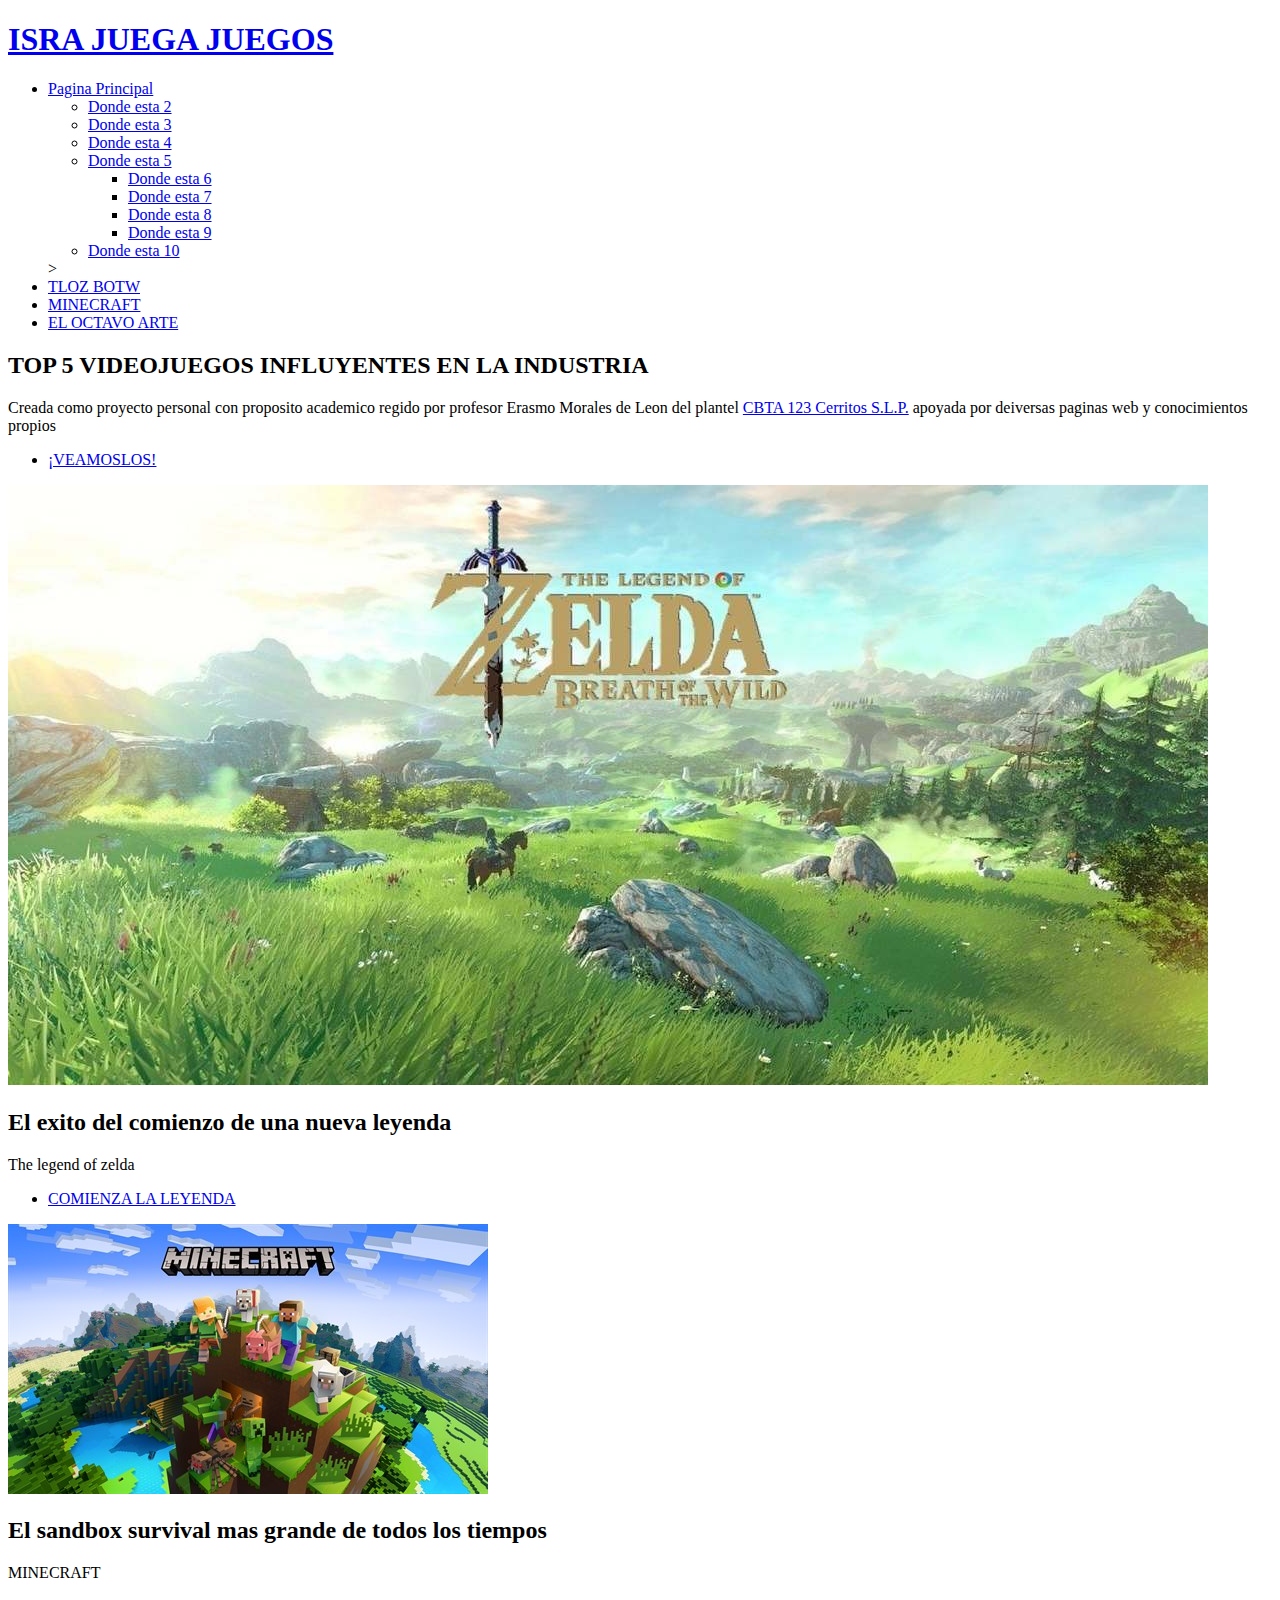
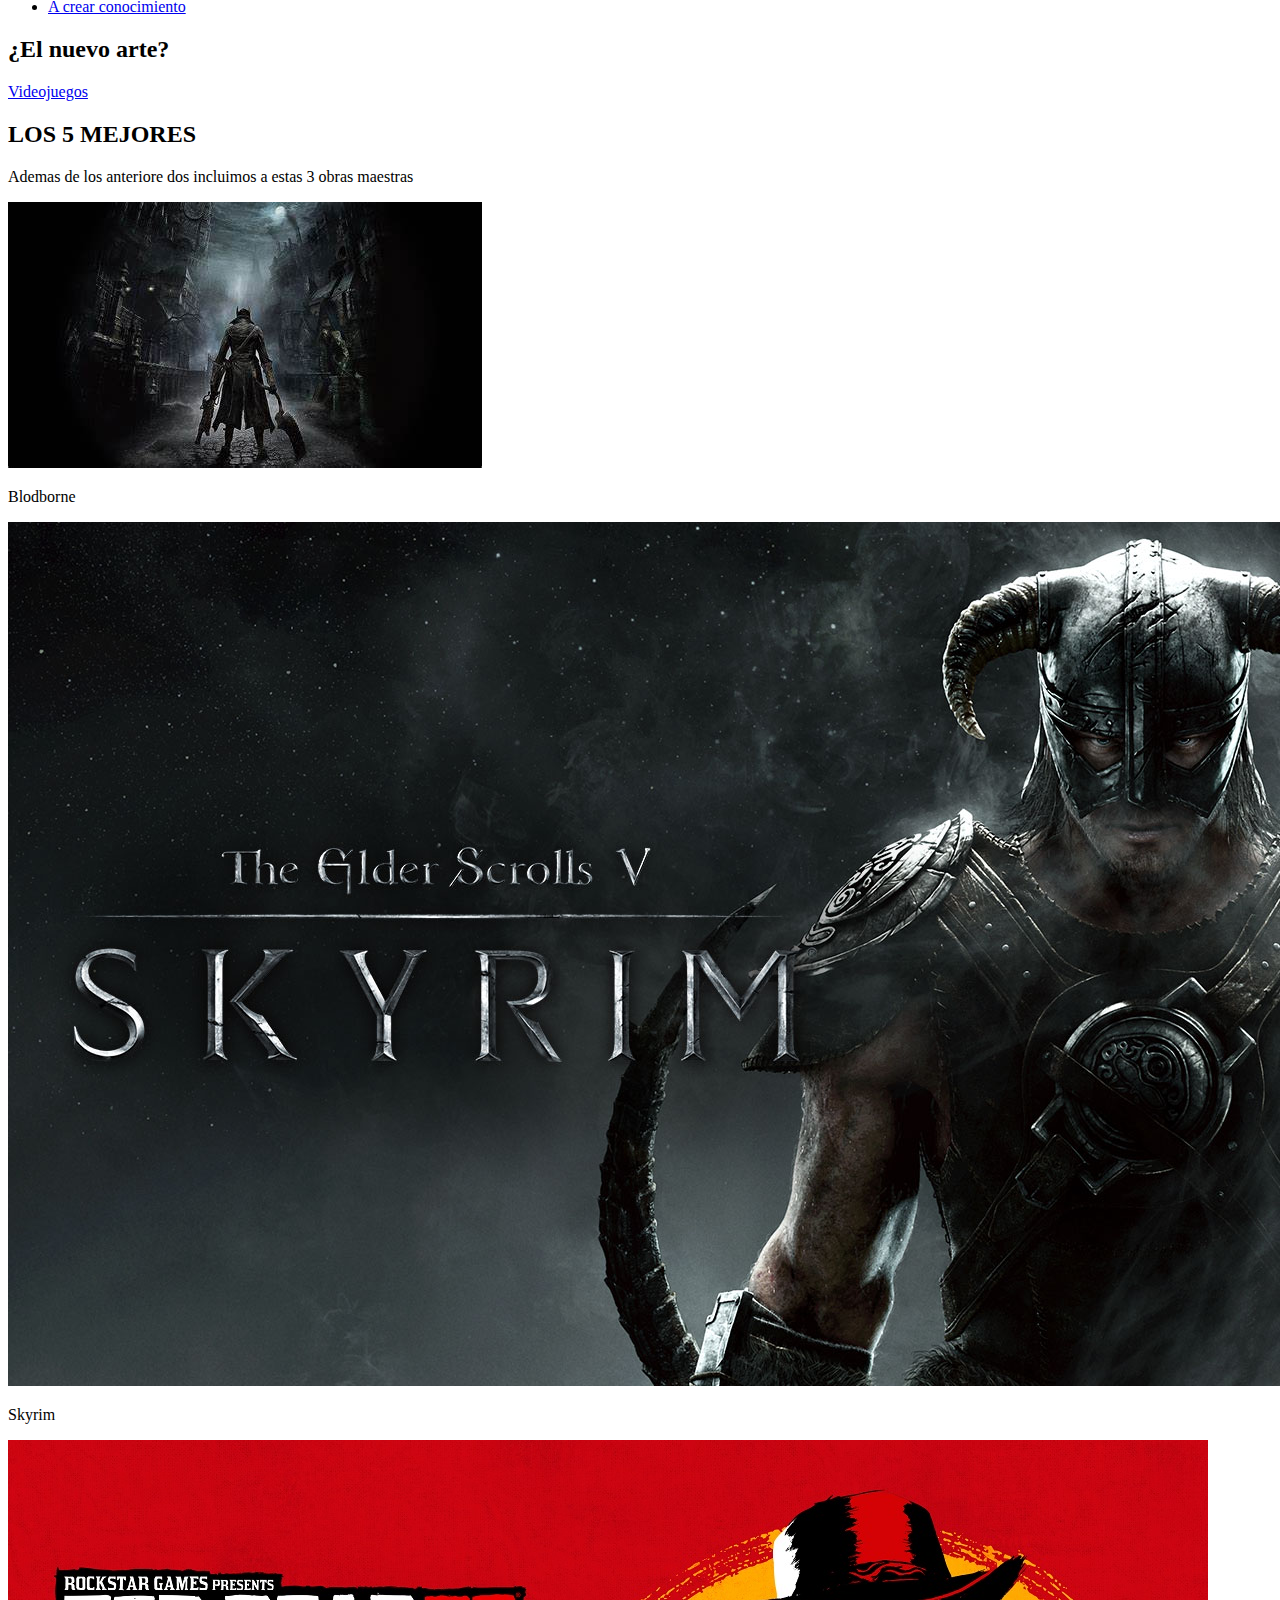
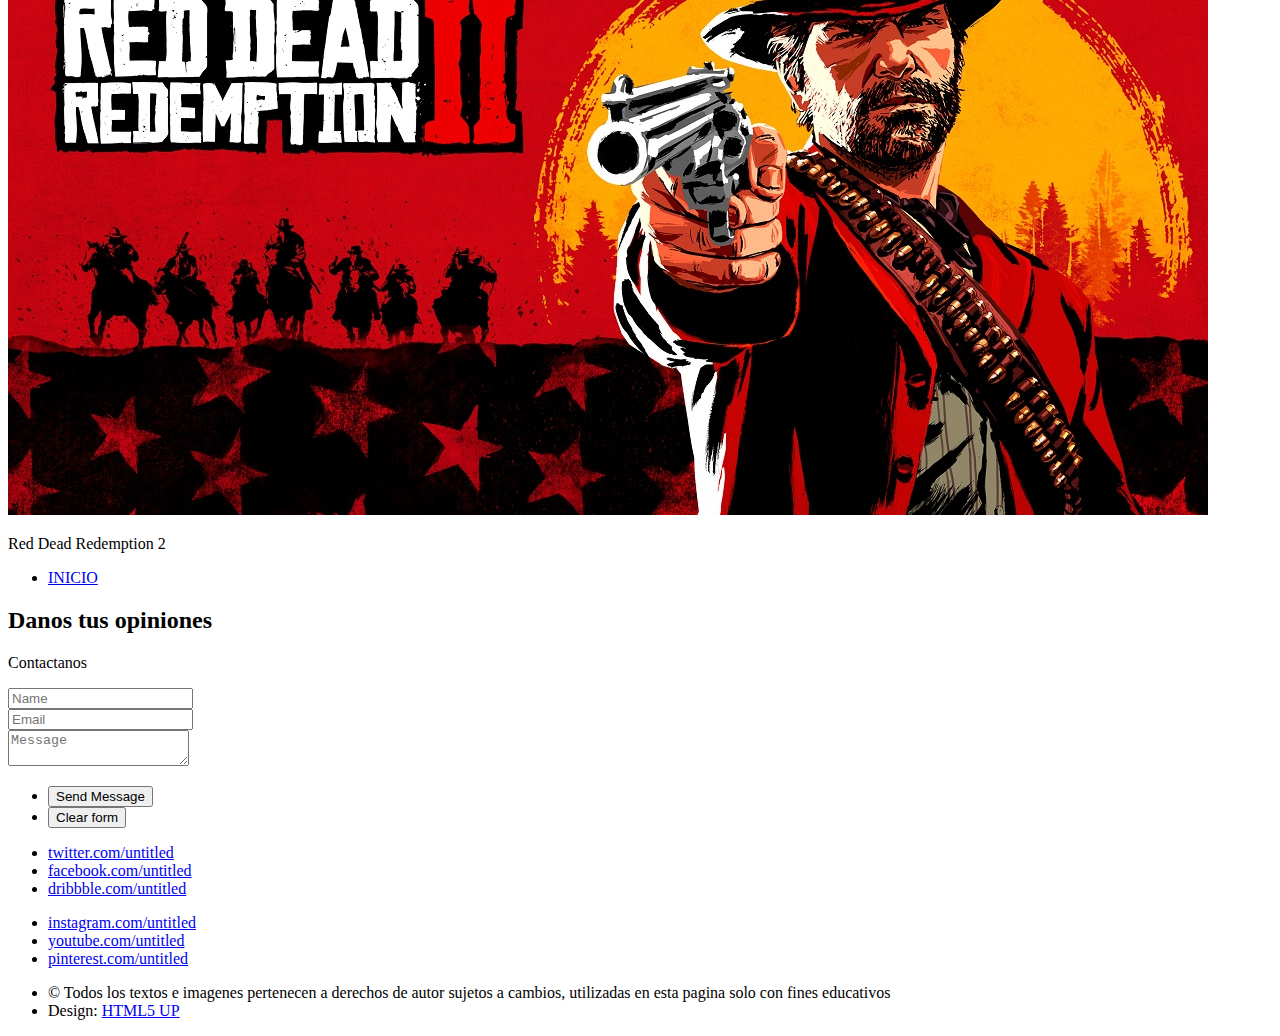
<file: index.html>
<!DOCTYPE HTML>
<!--
	Telephasic by HTML5 UP
	html5up.net | @ajlkn
	Free for personal and commercial use under the CCA 3.0 license (html5up.net/license)
-->
<html>
	<head>
		<title>ISRA JUEGA JUEGOS</title>
		<meta charset="utf-8" />
		<meta name="viewport" content="width=device-width, initial-scale=1, user-scalable=no" />
		<link rel="stylesheet" href="file:///C|/Mi sitio 2/assets/css/main.css" />
	</head>
	<body class="homepage is-preload">
		<div id="page-wrapper">

			<!-- Header -->
				<div id="header-wrapper">
					<div id="header" class="container">

						<!-- Logo -->
							<h1 id="logo"><a href="file:///C|/Mi sitio 2/index.html">ISRA JUEGA JUEGOS</a></h1>

						<!-- Nav -->
							<nav id="nav">
								<ul> <li>
										<a href="#">Pagina Principal </a>
										<ul>
											<li><a href="#">Donde esta 2</a></li>
											<li><a href="#">Donde esta 3</a></li>
											<li><a href="#">Donde esta 4</a></li>
											<li>
												<a href="#">Donde esta 5</a>
												<ul>
													<li><a href="#">Donde esta 6</a></li>
													<li><a href="#">Donde esta 7</a></li>
													<li><a href="#">Donde esta 8</a></li>
													<li><a href="#">Donde esta 9</a></li>
												</ul>
											</li>
											<li><a href="#">Donde esta 10</a></li>
										</ul>
									</li>
>
									
										
		              <li><a href="left-sidebar.html">TLOZ BOTW</a></li>
									<li class="break"><a href="right-sidebar.html">MINECRAFT</a></li> <li><a href="no-sidebar.html">EL OCTAVO ARTE</a></li>
									
							  </ul>
							</nav>

					</div>

					<!-- Hero -->
						<section id="hero" class="container">
							<header>								<h2>TOP 5 VIDEOJUEGOS INFLUYENTES EN LA INDUSTRIA 

								<br />
								</h2>
							</header>
							<p>Creada como proyecto personal con proposito academico regido por profesor Erasmo Morales de Leon del plantel  <a href="http://cbta123.edu.mx/">CBTA 123 Cerritos S.L.P.</a> apoyada por deiversas paginas web y conocimientos propios 
							<br />
							</p>
							<ul class="actions">
								<li><a href="#" class="button">¡VEAMOSLOS!</a></li>
							</ul>
						</section>

				</div>

			<!-- Features 1 -->
  <div class="wrapper">
					<div class="container">
						<div class="row">
							<section class="col-6 col-12-narrower feature">
							  <div class="image-wrapper first">
							    <div class="image-wrapper first"> <a href="" class="image featured first"><img src="IMAGENES/Portada bredo.jpg" alt="" /></a> </div>
						      <a href="" class="image featured first"></a></div>
							  <header>
								  <h2>El exito del comienzo de una nueva leyenda <br />
									</h2>
								</header>
								<p>The legend of zelda  </p>
								<ul class="actions">
									<li><a href="left-sidebar.html" class="button">COMIENZA LA LEYENDA</a></li>
								</ul>
							</section>
							<section class="col-6 col-12-narrower feature">
								<div class="image-wrapper">
									<a href="#" class="image featured"><img src="IMAGENES/Portada minecraft.jpg" alt="" /></a>
							  </div>
								<header>
									<h2>El sandbox survival mas grande de todos los tiempos<br />
								  </h2>
								</header>
								<p>MINECRAFT</p>
								<ul class="actions">
									<li><a href="right-sidebar.html" class="button">A crear conocimiento</a></li>
								</ul>
							</section>
						</div>
					</div>
				</div>

			<!-- Promo -->
				<div id="promo-wrapper">
					<section id="promo">
						<h2>¿El nuevo arte?</h2>
						<a href="no-sidebar.html" class="button">Videojuegos</a>
					</section>
				</div>

			<!-- Features 2 -->
<div class="wrapper">
					<section class="container">
						<header class="major">
							<h2>LOS 5 MEJORES</h2>
							<p>Ademas de los anteriore dos incluimos a estas 3 obras maestras</p>
						</header>
						<div class="row features">
							<section class="col-4 col-12-narrower feature">
								<div class="image-wrapper first">
									<a href="#" class="image featured"><img src="IMAGENES/PORTADA BLODBORNE.jpg" alt="" /></a>
							  </div>
								<p>Blodborne</p>
							</section>
							<section class="col-4 col-12-narrower feature">
								<div class="image-wrapper">
									<a href="#" class="image featured"><img src="IMAGENES/PORTADA SKYIRIM.jpg" alt="" /></a>
							  </div>
								<p>Skyrim</p>
							</section>
							<section class="col-4 col-12-narrower feature">
								<div class="image-wrapper">
									<a href="#" class="image featured"><img src="IMAGENES/PORTADA RED DEAD 2.jpg" alt="" /></a>
							  </div>
								<p>Red Dead Redemption 2</p>
							</section>
						</div>
						<ul class="actions major">
							<li><a href="#" class="button">INICIO</a></li>
						</ul>
					</section>
				</div>

			<!-- Footer -->
				<div id="footer-wrapper">
					<div id="footer" class="container">
						<header class="major">
							<h2>Danos tus opiniones</h2>
							<p>Contactanos<br />
							</p>
						</header>
						<div class="row">
							<section class="col-6 col-12-narrower">
								<form method="post" action="#">
									<div class="row gtr-50">
										<div class="col-6 col-12-mobile">
											<input name="name" placeholder="Name" type="text" />
										</div>
										<div class="col-6 col-12-mobile">
											<input name="email" placeholder="Email" type="text" />
										</div>
										<div class="col-12">
											<textarea name="message" placeholder="Message"></textarea>
										</div>
										<div class="col-12">
											<ul class="actions">
												<li><input type="submit" value="Send Message" /></li>
												<li><input type="reset" value="Clear form" /></li>
											</ul>
										</div>
									</div>
								</form>
							</section>
							<section class="col-6 col-12-narrower">
								<div class="row gtr-0">
									<ul class="divided icons col-6 col-12-mobile">
										<li class="icon brands fa-twitter"><a href="#"><span class="extra">twitter.com/</span>untitled</a></li>
										<li class="icon brands fa-facebook-f"><a href="#"><span class="extra">facebook.com/</span>untitled</a></li>
										<li class="icon brands fa-dribbble"><a href="#"><span class="extra">dribbble.com/</span>untitled</a></li>
									</ul>
									<ul class="divided icons col-6 col-12-mobile">
										<li class="icon brands fa-instagram"><a href="#"><span class="extra">instagram.com/</span>untitled</a></li>
										<li class="icon brands fa-youtube"><a href="#"><span class="extra">youtube.com/</span>untitled</a></li>
										<li class="icon brands fa-pinterest"><a href="#"><span class="extra">pinterest.com/</span>untitled</a></li>
									</ul>
								</div>
							</section>
						</div>
					</div>
					<div id="copyright" class="container">
						<ul class="menu">
							<li>&copy; Todos los textos e imagenes pertenecen a derechos de autor sujetos a cambios, utilizadas en esta pagina solo con fines educativos </li><li>Design: <a href="http://html5up.net">HTML5 UP</a></li>
						</ul>
					</div>
				</div>

		</div>

		<!-- Scripts -->
			<script src="file:///C|/Mi sitio 2/assets/js/jquery.min.js"></script>
			<script src="file:///C|/Mi sitio 2/assets/js/jquery.dropotron.min.js"></script>
			<script src="file:///C|/Mi sitio 2/assets/js/browser.min.js"></script>
			<script src="file:///C|/Mi sitio 2/assets/js/breakpoints.min.js"></script>
			<script src="file:///C|/Mi sitio 2/assets/js/util.js"></script>
			<script src="file:///C|/Mi sitio 2/assets/js/main.js"></script>

	</body>
</html>
</file>
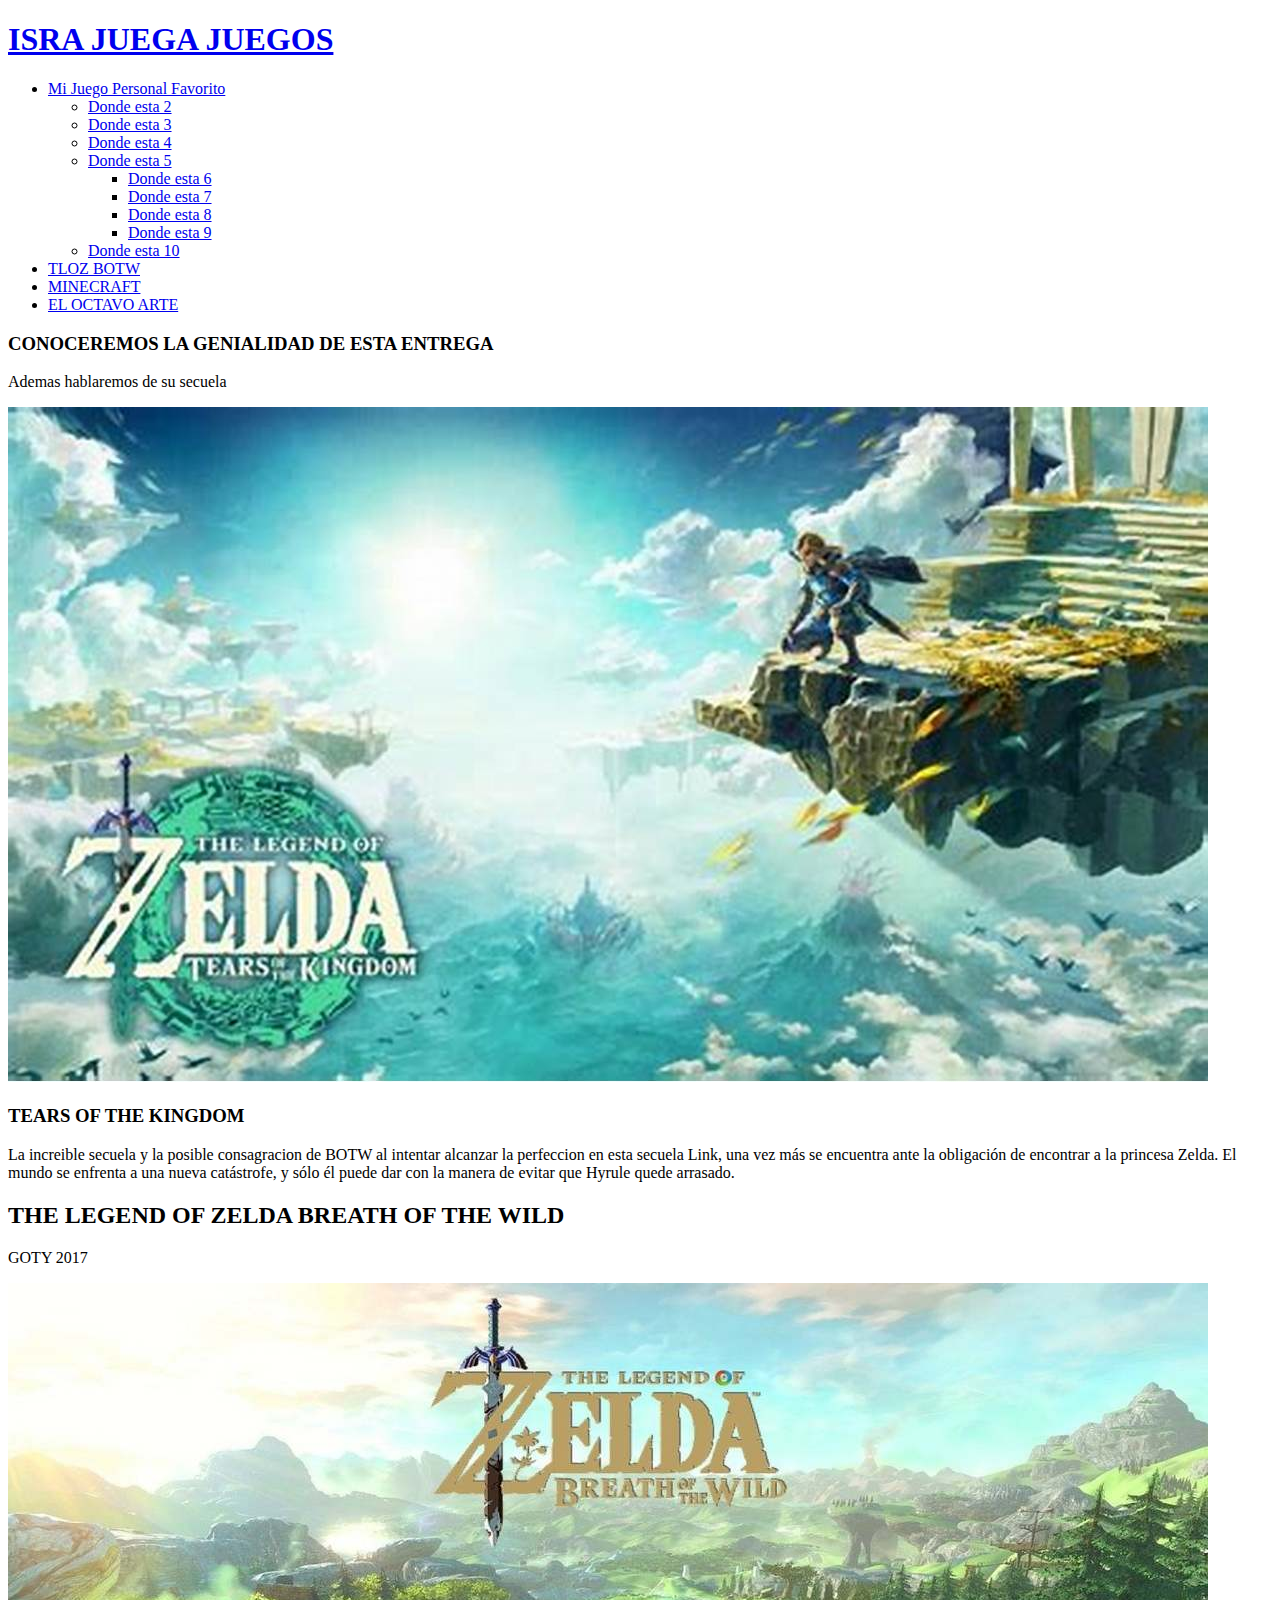
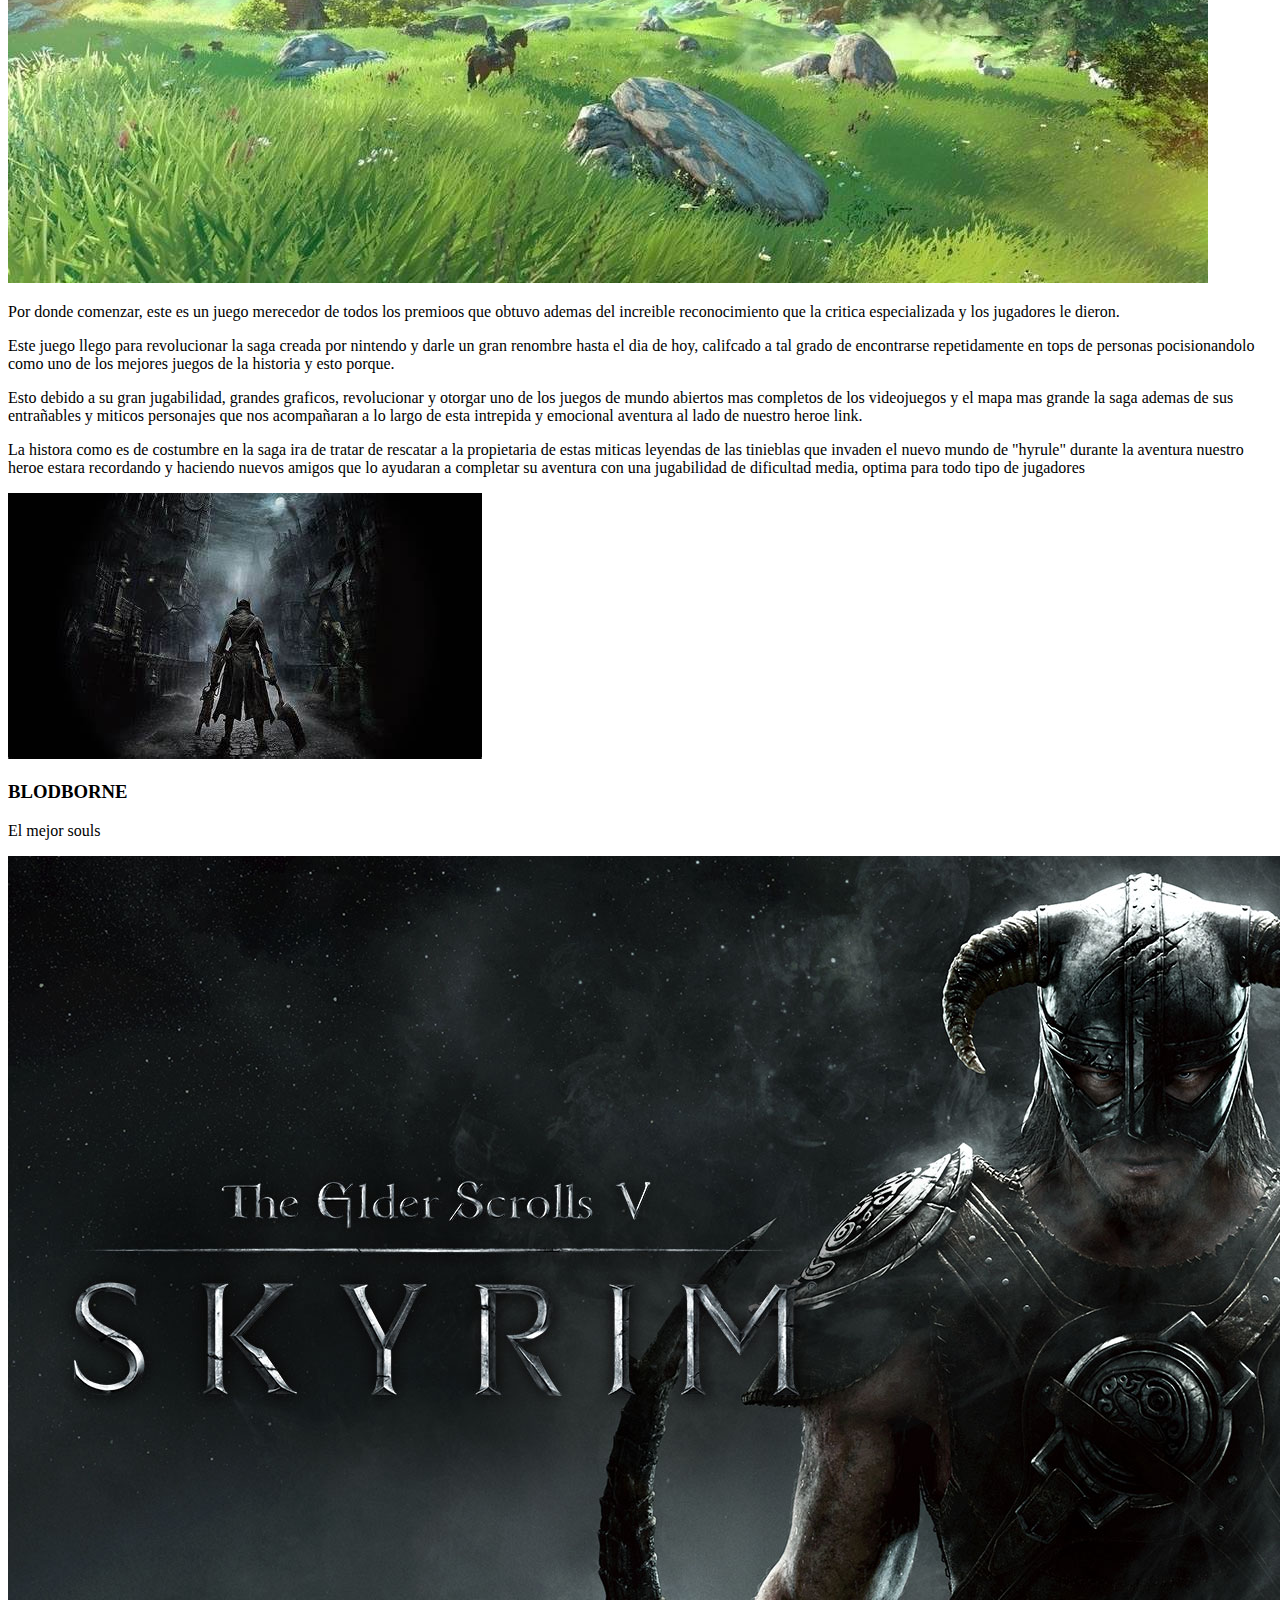
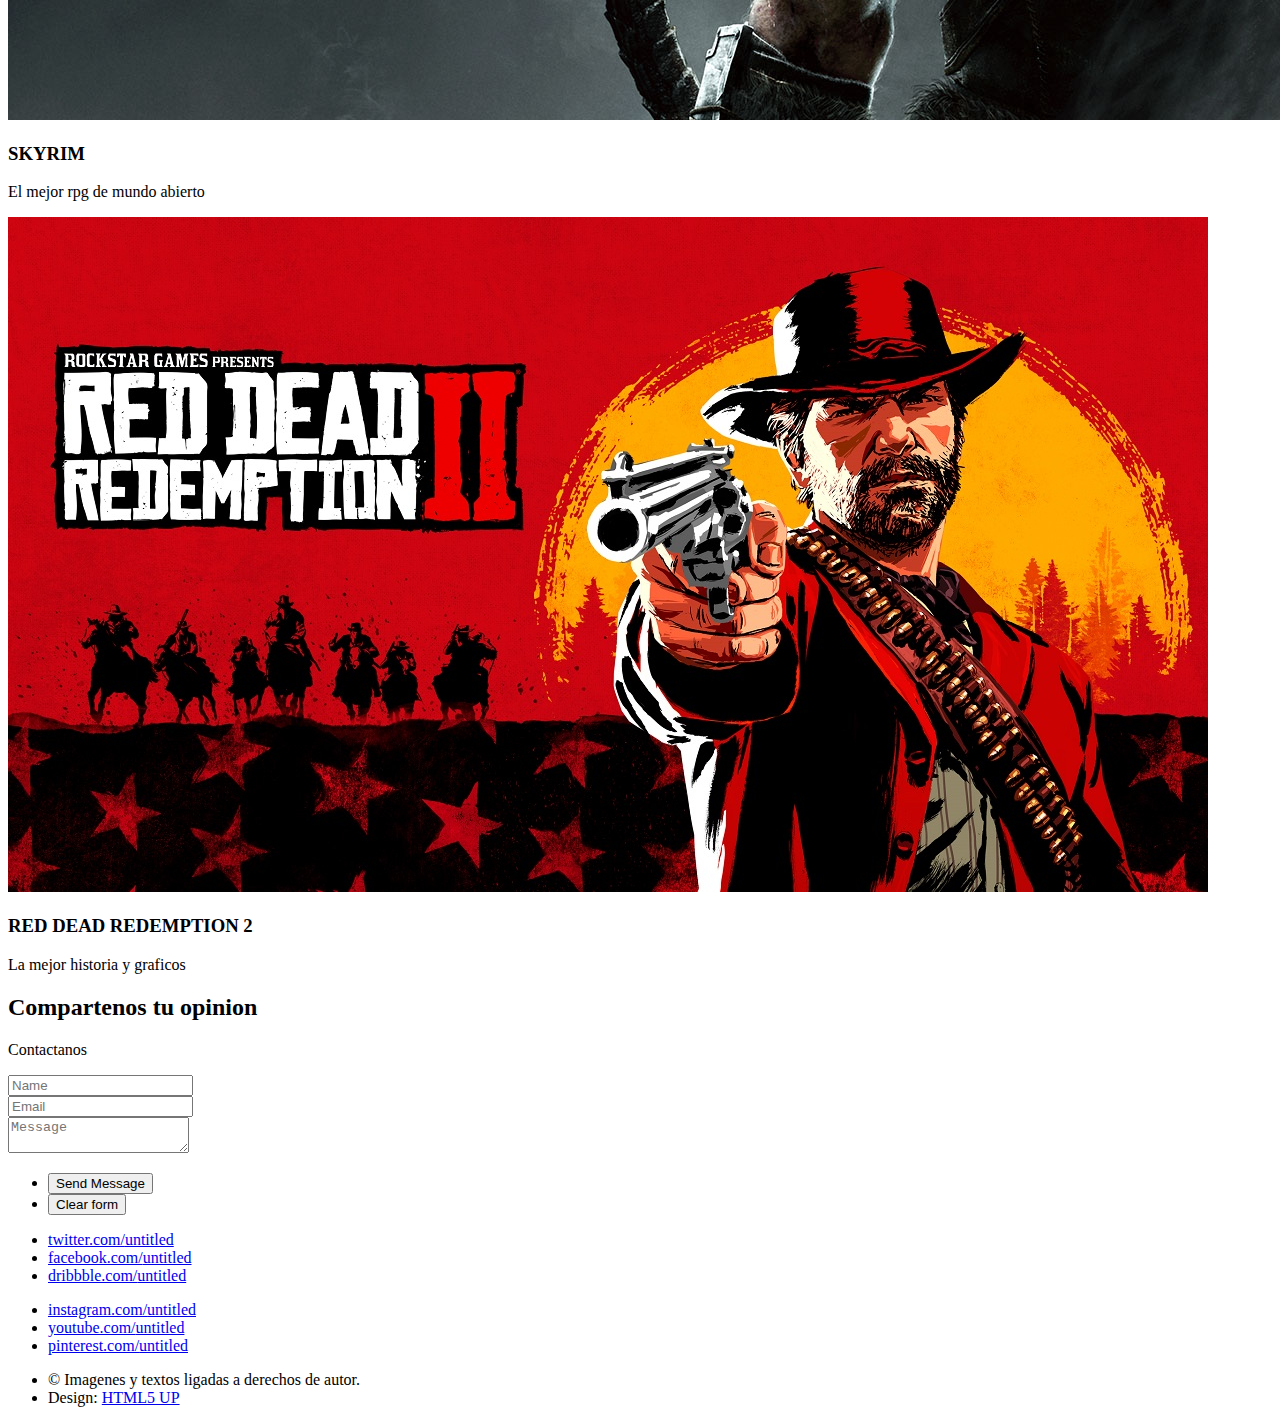
<file: left-sidebar.html>
<!DOCTYPE HTML>
<!--
	Telephasic by HTML5 UP
	html5up.net | @ajlkn
	Free for personal and commercial use under the CCA 3.0 license (html5up.net/license)
-->
<html>
	<head>
		<title>ISRA JUEGA JUEGOS</title>
		<meta charset="utf-8" />
		<meta name="viewport" content="width=device-width, initial-scale=1, user-scalable=no" />
		<link rel="stylesheet" href="file:///C|/Mi sitio 2/assets/css/main.css" />
	</head>
	<body class="left-sidebar is-preload">
		<div id="page-wrapper">

			<!-- Header -->
				<div id="header-wrapper">
					<div id="header" class="container">

						<!-- Logo -->
							<h1 id="logo"><a href="index.html">ISRA JUEGA JUEGOS</a></h1>

						<!-- Nav -->
							<nav id="nav">
								<ul>
									<li>
										<a href="#">Mi Juego Personal Favorito</a>
										<ul>
											<li><a href="#">Donde esta 2</a></li>
											<li><a href="#">Donde esta 3</a></li>
											<li><a href="#">Donde esta 4</a></li>
											<li>
												<a href="#">Donde esta 5</a>
												<ul>
													<li><a href="#">Donde esta 6</a></li>
													<li><a href="#">Donde esta 7</a></li>
													<li><a href="#">Donde esta 8</a></li>
													<li><a href="#">Donde esta 9</a></li>
												</ul>
											</li>
											<li><a href="#">Donde esta 10</a></li>
										</ul>
									</li>
									<li><a href="left-sidebar.html">TLOZ BOTW</a></li>
									<li class="break"><a href="right-sidebar.html">MINECRAFT</a></li>
									<li><a href="no-sidebar.html">EL OCTAVO ARTE</a></li>
								</ul>
							</nav>

					</div>
				</div>

			<!-- Main -->
				<div class="wrapper">
					<div class="container" id="main">
						<div class="row gtr-150">
							<div class="col-4 col-12-narrower">

								<!-- Sidebar -->
									<section id="sidebar">
										<section>
											<header>
												<h3>CONOCEREMOS LA GENIALIDAD DE ESTA ENTREGA</h3>
											</header>
											<p>Ademas hablaremos de su secuela</p>
											<ul class="actions">
												
											</ul>
										</section>
										<section>
											<a href="#" class="image featured"><img src="IMAGENES/PORTADA TIRSO.jpg" alt="" /></a>
										  <header>
												<h3>TEARS OF THE KINGDOM</h3>
											</header>
											<p>La increible secuela y la posible consagracion de BOTW al intentar alcanzar la perfeccion en esta secuela Link, una vez más se encuentra ante la obligación de encontrar a la princesa Zelda. El mundo se enfrenta a una nueva catástrofe, y sólo él puede dar con la manera de evitar que Hyrule quede arrasado.</p>
											<ul class="actions">
												
											</ul>
										</section>
									</section>

							</div>
							<div class="col-8 col-12-narrower imp-narrower">

								<!-- Content -->
									<article id="content">
										<header>
											<h2>THE LEGEND OF ZELDA BREATH OF THE WILD</h2>
											<p>GOTY 2017</p>
										</header>
										<a href="#" class="image featured"><img src="IMAGENES/Portada bredo.jpg" alt="" /></a>
										<p>Por donde comenzar, este es un juego merecedor de todos los premioos que obtuvo ademas del increible reconocimiento que la critica especializada y los jugadores le dieron.</p>
										<p> Este juego llego para revolucionar la saga creada por nintendo y darle un gran renombre hasta el dia de hoy, califcado a tal grado de encontrarse repetidamente en tops de personas pocisionandolo como uno de los mejores juegos de la historia y esto porque.</p>
										<p>Esto debido a su gran jugabilidad, grandes graficos, revolucionar y otorgar uno de los juegos de mundo abiertos mas completos de los videojuegos y el mapa mas grande la saga ademas de sus entrañables y miticos personajes que nos acompañaran a lo largo de esta intrepida y emocional aventura al lado de nuestro heroe link.</p><p>La histora como es de costumbre en la saga ira de tratar de rescatar a la propietaria de estas miticas leyendas de las tinieblas que invaden el nuevo mundo de "hyrule" durante la aventura nuestro heroe estara recordando y haciendo nuevos amigos que lo ayudaran a completar su aventura con una jugabilidad de dificultad media, optima para todo tipo de jugadores</p>
									</article>

							</div>
						</div>
						<div class="row features">
							<section class="col-4 col-12-narrower feature">
								<div class="image-wrapper first">
									<a href="#" class="image featured"><img src="IMAGENES/PORTADA BLODBORNE.jpg" alt="" /></a>
							  </div>
								<header>
									<h3>BLODBORNE</h3>
								</header>
								<p>El mejor souls</p>
								<ul class="actions">
									
								</ul>
							</section>
							<section class="col-4 col-12-narrower feature">
								<div class="image-wrapper">
									<a href="#" class="image featured"><img src="IMAGENES/PORTADA SKYIRIM.jpg" alt="" /></a>
						    </div>
								<header>
									<h3>SKYRIM</h3>
								</header>
								<p>El mejor rpg de mundo abierto</p>
								<ul class="actions">
								
								</ul>
							</section>
							<section class="col-4 col-12-narrower feature">
								<div class="image-wrapper">
									<a href="#" class="image featured"><img src="IMAGENES/PORTADA RED DEAD 2.jpg" alt="" /></a>
							  </div>
								<header>
									<h3>RED DEAD REDEMPTION 2</h3>
								</header>
								<p>La mejor historia y graficos</p>
								<ul class="actions">
									
								</ul>
							</section>
						</div>
					</div>
				</div>

			<!-- Footer -->
				<div id="footer-wrapper">
					<div id="footer" class="container">
						<header class="major">
							<h2>Compartenos tu opinion</h2>
							<p>Contactanos<br />
							</p>
						</header>
						<div class="row">
							<section class="col-6 col-12-narrower">
								<form method="post" action="#">
									<div class="row gtr-50">
										<div class="col-6 col-12-mobile">
											<input name="name" placeholder="Name" type="text" />
										</div>
										<div class="col-6 col-12-mobile">
											<input name="email" placeholder="Email" type="text" />
										</div>
										<div class="col-12">
											<textarea name="message" placeholder="Message"></textarea>
										</div>
										<div class="col-12">
											<ul class="actions">
												<li><input type="submit" value="Send Message" /></li>
												<li><input type="reset" value="Clear form" /></li>
											</ul>
										</div>
									</div>
								</form>
							</section>
							<section class="col-6 col-12-narrower">
								<div class="row gtr-0">
									<ul class="divided icons col-6 col-12-mobile">
										<li class="icon brands fa-twitter"><a href="#"><span class="extra">twitter.com/</span>untitled</a></li>
										<li class="icon brands fa-facebook-f"><a href="#"><span class="extra">facebook.com/</span>untitled</a></li>
										<li class="icon brands fa-dribbble"><a href="#"><span class="extra">dribbble.com/</span>untitled</a></li>
									</ul>
									<ul class="divided icons col-6 col-12-mobile">
										<li class="icon brands fa-instagram"><a href="#"><span class="extra">instagram.com/</span>untitled</a></li>
										<li class="icon brands fa-youtube"><a href="#"><span class="extra">youtube.com/</span>untitled</a></li>
										<li class="icon brands fa-pinterest"><a href="#"><span class="extra">pinterest.com/</span>untitled</a></li>
									</ul>
								</div>
							</section>
						</div>
					</div>
					<div id="copyright" class="container">
						<ul class="menu">
							<li>&copy; Imagenes y textos ligadas a derechos de autor.</li><li>Design: <a href="http://html5up.net">HTML5 UP</a></li>
						</ul>
					</div>
				</div>

		</div>

		<!-- Scripts -->
			<script src="file:///C|/Mi sitio 2/assets/js/jquery.min.js"></script>
			<script src="file:///C|/Mi sitio 2/assets/js/jquery.dropotron.min.js"></script>
			<script src="file:///C|/Mi sitio 2/assets/js/browser.min.js"></script>
			<script src="file:///C|/Mi sitio 2/assets/js/breakpoints.min.js"></script>
			<script src="file:///C|/Mi sitio 2/assets/js/util.js"></script>
			<script src="file:///C|/Mi sitio 2/assets/js/main.js"></script>

	</body>
</html>
</file>
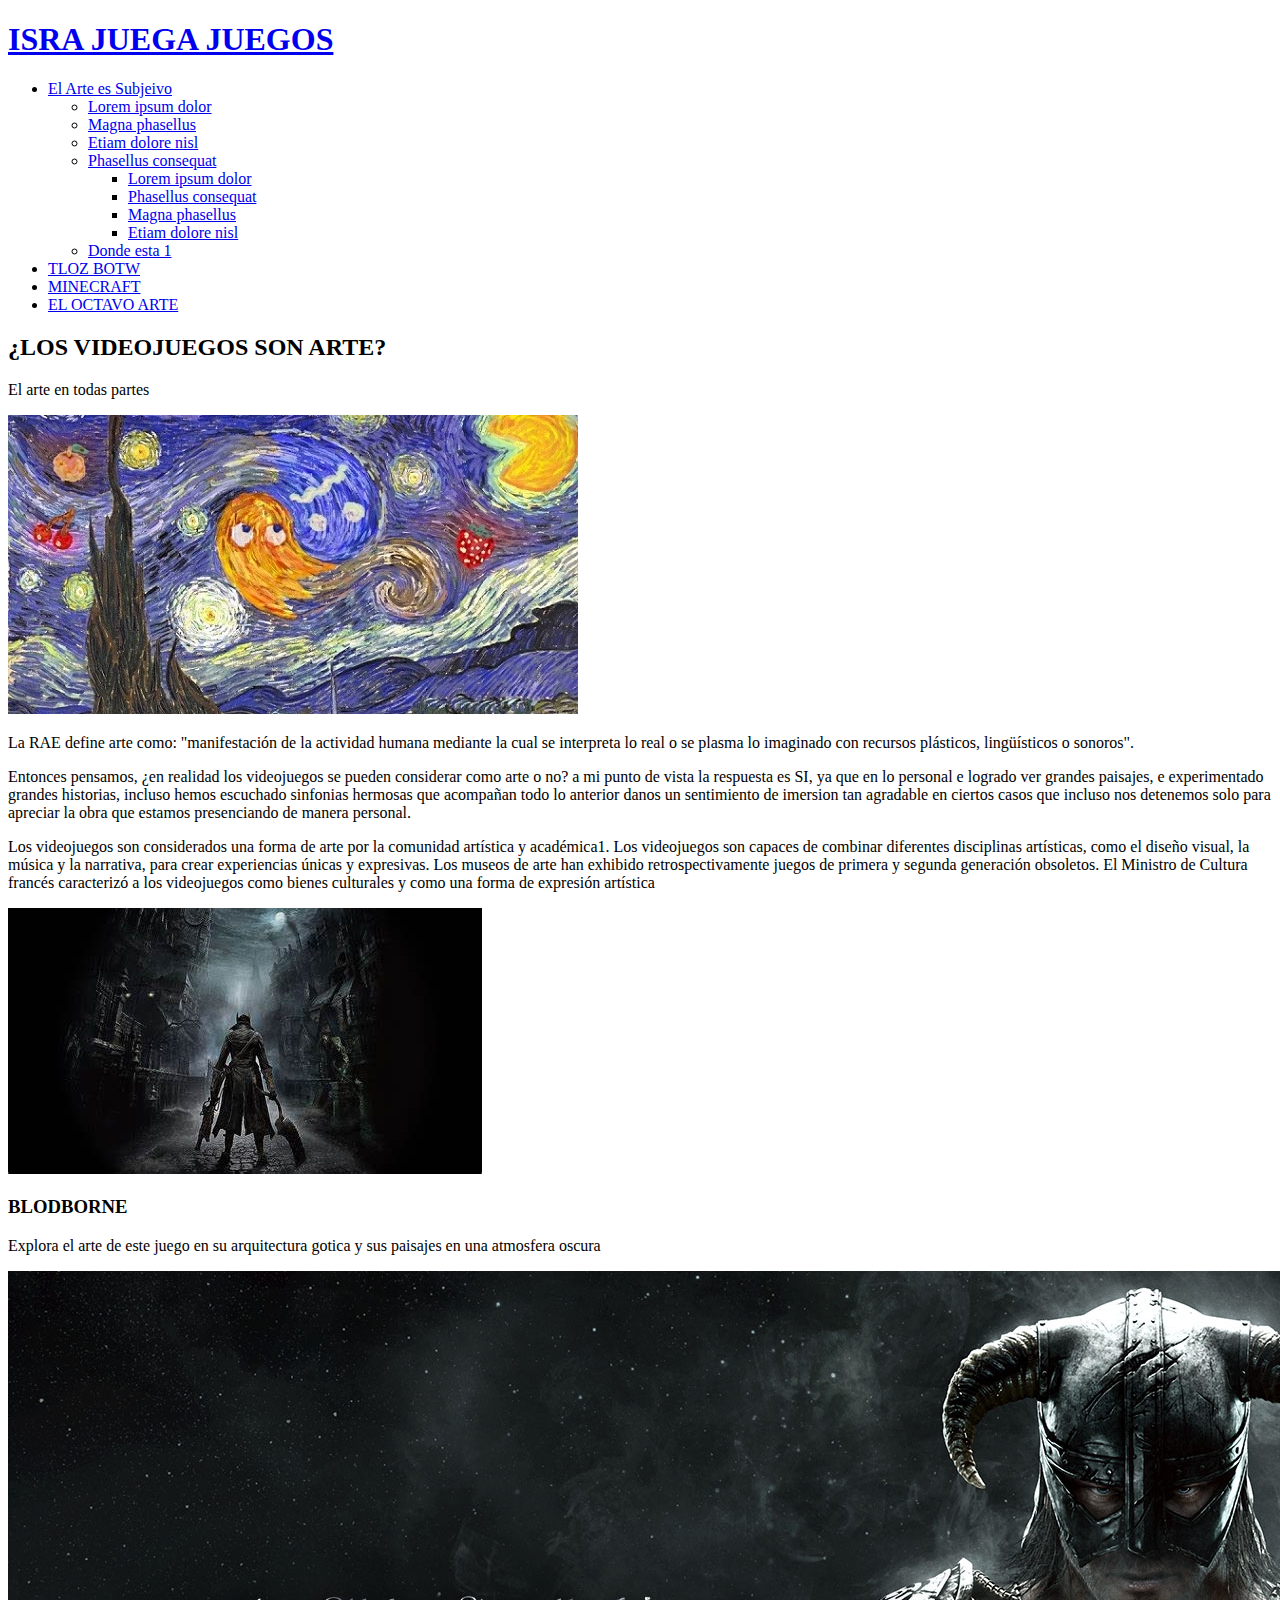
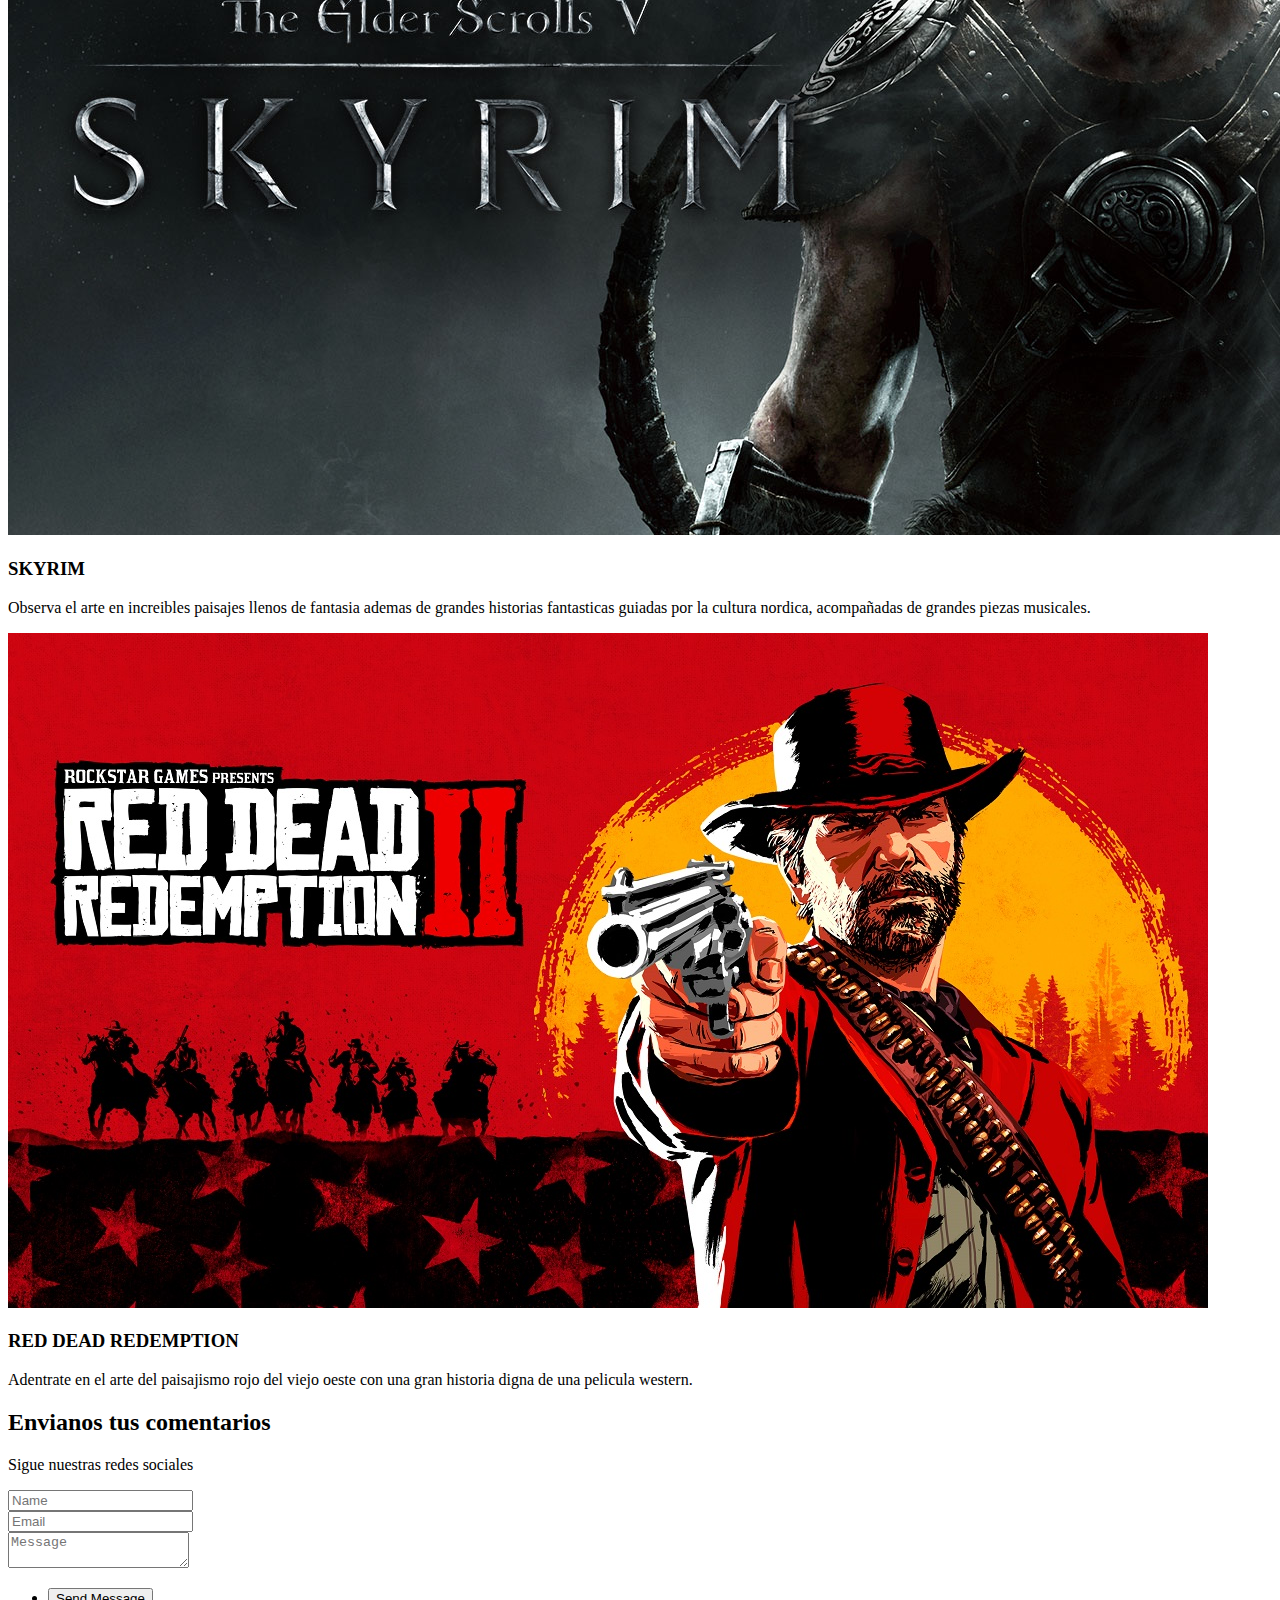
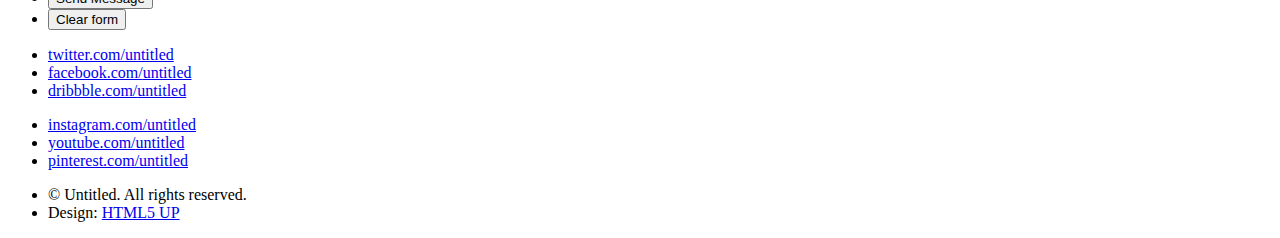
<file: no-sidebar.html>
<!DOCTYPE HTML>
<!--
	Telephasic by HTML5 UP
	html5up.net | @ajlkn
	Free for personal and commercial use under the CCA 3.0 license (html5up.net/license)
-->
<html>
	<head>
		<title>EL OCTAVO ARTE</title>
		<meta charset="utf-8" />
		<meta name="viewport" content="width=device-width, initial-scale=1, user-scalable=no" />
		<link rel="stylesheet" href="file:///C|/Mi sitio 2/assets/css/main.css" />
	</head>
	<body class="no-sidebar is-preload">
		<div id="page-wrapper">

			<!-- Header -->
				<div id="header-wrapper">
					<div id="header" class="container">

						<!-- Logo -->
							<h1 id="logo"><a href="index.html">ISRA JUEGA JUEGOS</a></h1>

						<!-- Nav -->
							<nav id="nav">
								<ul>
									<li>
										<a href="#">El Arte es Subjeivo</a>
										<ul>
											<li><a href="#">Lorem ipsum dolor</a></li>
											<li><a href="#">Magna phasellus</a></li>
											<li><a href="#">Etiam dolore nisl</a></li>
											<li>
												<a href="#">Phasellus consequat</a>
												<ul>
													<li><a href="#">Lorem ipsum dolor</a></li>
													<li><a href="#">Phasellus consequat</a></li>
													<li><a href="#">Magna phasellus</a></li>
													<li><a href="#">Etiam dolore nisl</a></li>
												</ul>
											</li>
											<li><a href="#">Donde esta 1</a></li>
										</ul>
									</li>
									<li><a href="left-sidebar.html">TLOZ BOTW</a></li>
									<li class="break"><a href="right-sidebar.html">MINECRAFT</a></li>
									<li><a href="no-sidebar.html">EL OCTAVO ARTE</a></li>
								</ul>
							</nav>

					</div>
				</div>

			<!-- Main -->
				<div class="wrapper">
					<div class="container" id="main">

						<!-- Content -->
							<article id="content">
								<header>
									<h2>¿LOS VIDEOJUEGOS SON ARTE?</h2>
									<p>El arte en todas partes</p>
								</header>
								<a href="#" class="image featured"><img src="IMAGENES/ARTE EN VIDEOJUEGOS.jpg" alt="" /></a>
						    <p>La RAE define arte como: "manifestación de la actividad humana mediante la cual se interpreta lo real o se plasma lo imaginado con recursos plásticos, lingüísticos o sonoros". </p>
								<p>Entonces pensamos, ¿en realidad los videojuegos se pueden considerar como arte o no? a mi punto de vista la respuesta es SI, ya que en lo personal e logrado ver grandes paisajes, e experimentado grandes historias, incluso hemos escuchado sinfonias hermosas que acompañan todo lo anterior danos un sentimiento de imersion tan agradable en ciertos casos que incluso nos detenemos solo para apreciar la obra que estamos presenciando de manera personal.</p>
								<p>Los videojuegos son considerados una forma de arte por la comunidad artística y académica1. Los videojuegos son capaces de combinar diferentes disciplinas artísticas, como el diseño visual, la música y la narrativa, para crear experiencias únicas y expresivas. Los museos de arte han exhibido retrospectivamente juegos de primera y segunda generación obsoletos. El Ministro de Cultura francés caracterizó a los videojuegos como bienes culturales y como una forma de expresión artística</p>
							</article>

						<div class="row features">
							<section class="col-4 col-12-narrower feature">
								<div class="image-wrapper first">
									<a href="#" class="image featured"><img src="IMAGENES/PORTADA BLODBORNE.jpg" alt="" /></a>
							  </div>
								<header>
									<h3>BLODBORNE</h3>
								</header>
								<p>Explora el arte de este juego en su arquitectura gotica y sus paisajes en una atmosfera oscura</p>
								<ul class="actions">
									
								</ul>
							</section>
							<section class="col-4 col-12-narrower feature">
								<div class="image-wrapper">
									<a href="#" class="image featured"><img src="IMAGENES/PORTADA SKYIRIM.jpg" alt="" /></a>
							  </div>
								<header>
									<h3>SKYRIM</h3>
								</header>
								<p>Observa el arte en increibles paisajes llenos de fantasia ademas de grandes historias fantasticas guiadas por la cultura nordica, acompañadas de grandes piezas musicales.</p>
								<ul class="actions">
									
								</ul>
							</section>
							<section class="col-4 col-12-narrower feature">
								<div class="image-wrapper">
									<a href="#" class="image featured"><img src="IMAGENES/PORTADA RED DEAD 2.jpg" alt="" /></a>
							  </div>
								<header>
									<h3>RED DEAD REDEMPTION</h3>
								</header>
								<p>Adentrate en el arte del paisajismo rojo del viejo oeste con una gran historia digna de una pelicula western.</p>
								<ul class="actions">
									
								</ul>
							</section>
						</div>
					</div>
				</div>

			<!-- Footer -->
				<div id="footer-wrapper">
					<div id="footer" class="container">
						<header class="major">
							<h2>Envianos tus comentarios</h2>
							<p>Sigue nuestras redes sociales<br />
							
						</header>
						<div class="row">
							<section class="col-6 col-12-narrower">
								<form method="post" action="#">
									<div class="row gtr-50">
										<div class="col-6 col-12-mobile">
											<input name="name" placeholder="Name" type="text" />
										</div>
										<div class="col-6 col-12-mobile">
											<input name="email" placeholder="Email" type="text" />
										</div>
										<div class="col-12">
											<textarea name="message" placeholder="Message"></textarea>
										</div>
										<div class="col-12">
											<ul class="actions">
												<li><input type="submit" value="Send Message" /></li>
												<li><input type="reset" value="Clear form" /></li>
											</ul>
										</div>
									</div>
								</form>
							</section>
							<section class="col-6 col-12-narrower">
								<div class="row gtr-0">
									<ul class="divided icons col-6 col-12-mobile">
										<li class="icon brands fa-twitter"><a href="#"><span class="extra">twitter.com/</span>untitled</a></li>
										<li class="icon brands fa-facebook-f"><a href="#"><span class="extra">facebook.com/</span>untitled</a></li>
										<li class="icon brands fa-dribbble"><a href="#"><span class="extra">dribbble.com/</span>untitled</a></li>
									</ul>
									<ul class="divided icons col-6 col-12-mobile">
										<li class="icon brands fa-instagram"><a href="#"><span class="extra">instagram.com/</span>untitled</a></li>
										<li class="icon brands fa-youtube"><a href="#"><span class="extra">youtube.com/</span>untitled</a></li>
										<li class="icon brands fa-pinterest"><a href="#"><span class="extra">pinterest.com/</span>untitled</a></li>
									</ul>
								</div>
							</section>
						</div>
					</div>
					<div id="copyright" class="container">
						<ul class="menu">
							<li>&copy; Untitled. All rights reserved.</li><li>Design: <a href="http://html5up.net">HTML5 UP</a></li>
						</ul>
					</div>
				</div>

		</div>

		<!-- Scripts -->
			<script src="file:///C|/Mi sitio 2/assets/js/jquery.min.js"></script>
			<script src="file:///C|/Mi sitio 2/assets/js/jquery.dropotron.min.js"></script>
			<script src="file:///C|/Mi sitio 2/assets/js/browser.min.js"></script>
			<script src="file:///C|/Mi sitio 2/assets/js/breakpoints.min.js"></script>
			<script src="file:///C|/Mi sitio 2/assets/js/util.js"></script>
			<script src="file:///C|/Mi sitio 2/assets/js/main.js"></script>

	</body>
</html>
</file>
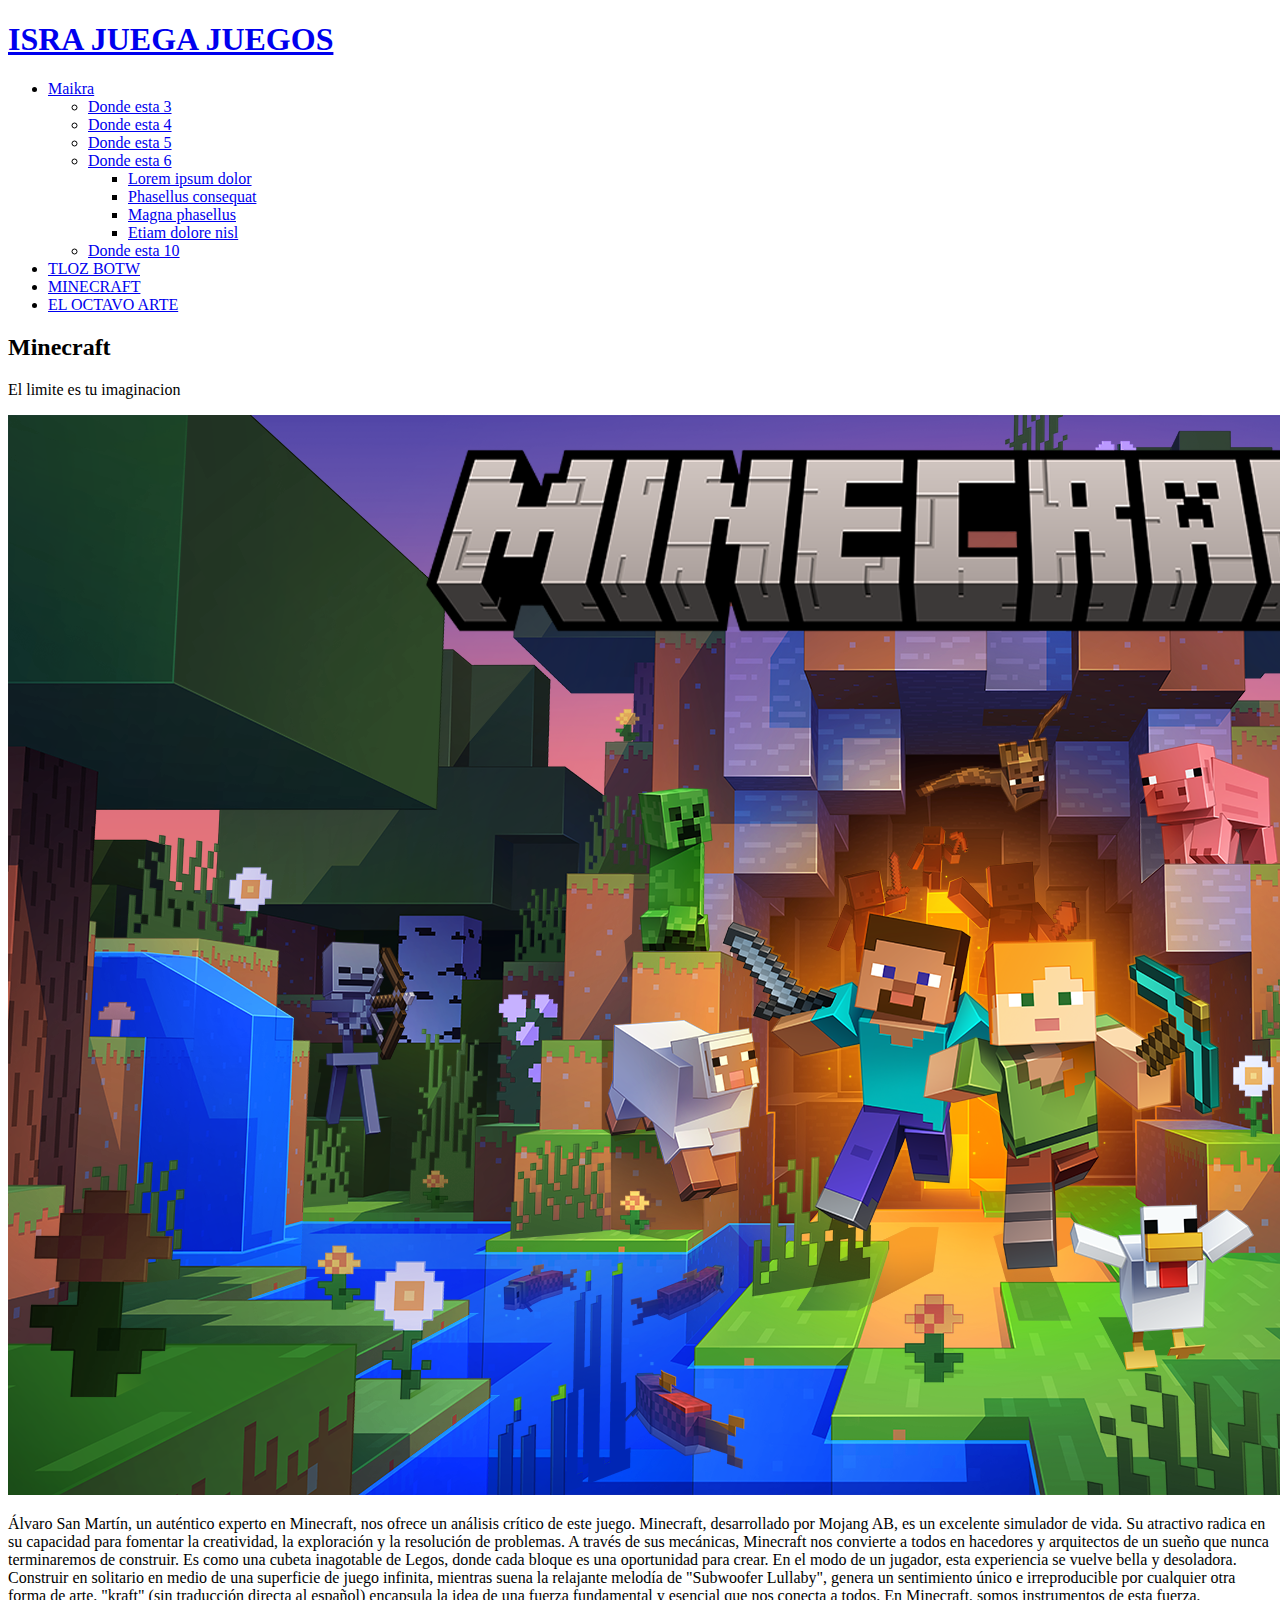
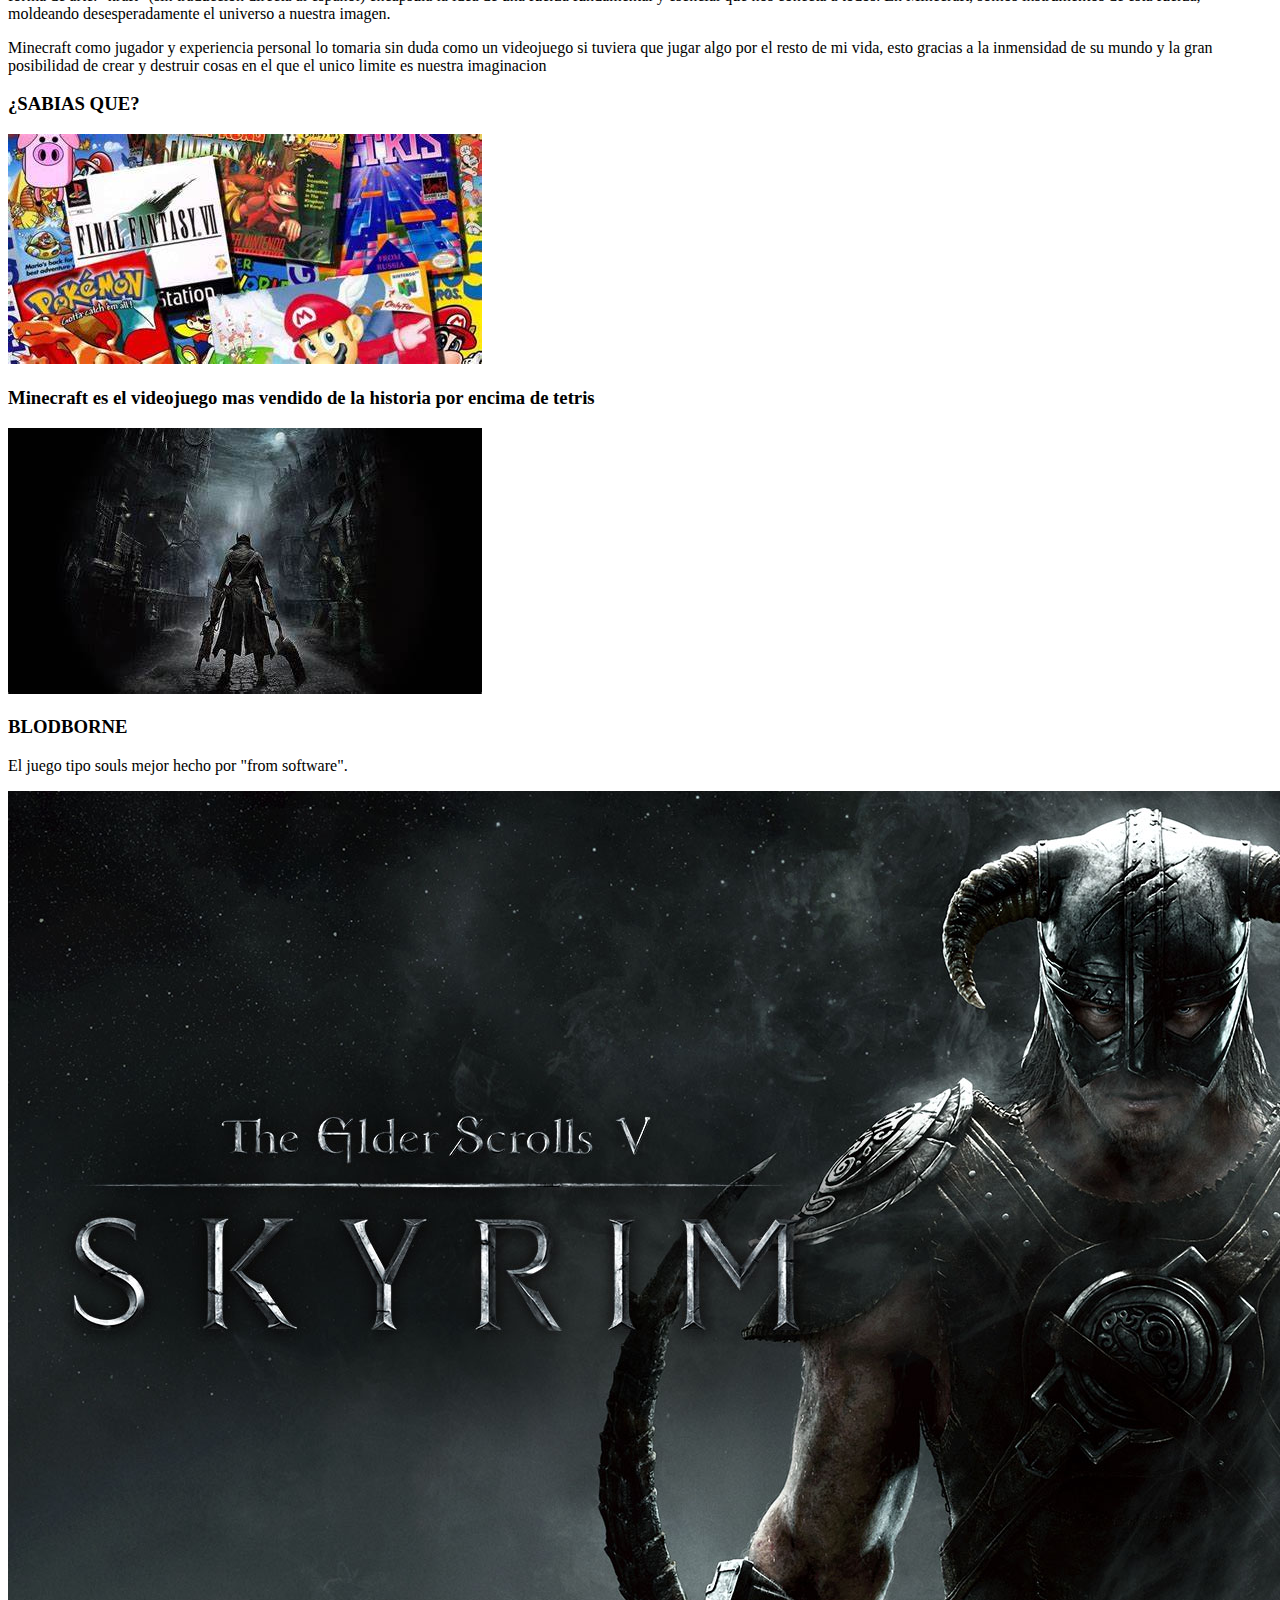
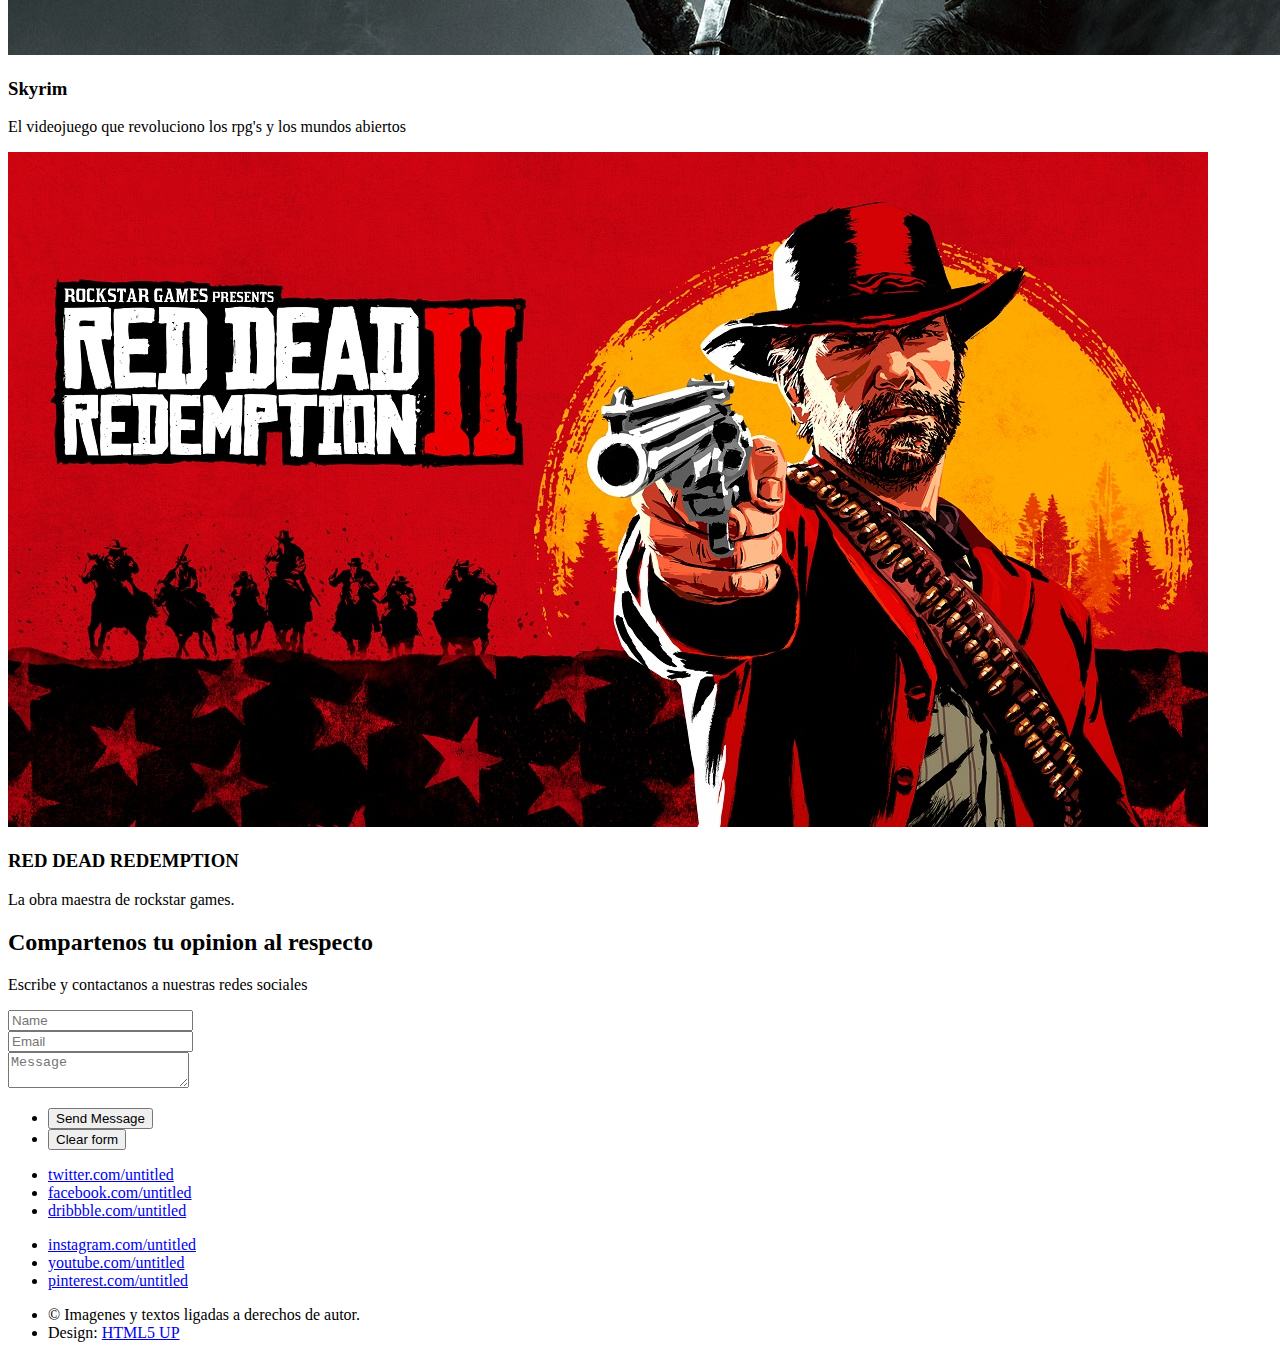
<file: right-sidebar.html>
<!DOCTYPE HTML>
<!--
	Telephasic by HTML5 UP
	html5up.net | @ajlkn
	Free for personal and commercial use under the CCA 3.0 license (html5up.net/license)
-->
<html>
	<head>
		<title>MINECRAFT</title>
		<meta charset="utf-8" />
		<meta name="viewport" content="width=device-width, initial-scale=1, user-scalable=no" />
		<link rel="stylesheet" href="file:///C|/Mi sitio 2/assets/css/main.css" />
	</head>
	<body class="right-sidebar is-preload">
		<div id="page-wrapper">

			<!-- Header -->
				<div id="header-wrapper">
					<div id="header" class="container">

						<!-- Logo -->
							<h1 id="logo"><a href="index.html">ISRA JUEGA JUEGOS</a></h1>

						<!-- Nav -->
							<nav id="nav">
								<ul>
									<li>
										<a href="#">Maikra</a>
										<ul>
											<li><a href="#">Donde esta 3</a></li>
											<li><a href="#">Donde esta 4</a></li>
											<li><a href="#">Donde esta 5</a></li>
											<li>
												<a href="#">Donde esta 6</a>
												<ul>
													<li><a href="#">Lorem ipsum dolor</a></li>
													<li><a href="#">Phasellus consequat</a></li>
													<li><a href="#">Magna phasellus</a></li>
													<li><a href="#">Etiam dolore nisl</a></li>
												</ul>
											</li>
											<li><a href="#">Donde esta 10</a></li>
										</ul>
									</li>
									<li><a href="left-sidebar.html">TLOZ BOTW</a></li>
									<li class="break"><a href="right-sidebar.html">MINECRAFT</a></li>
									<li><a href="no-sidebar.html">EL OCTAVO ARTE</a></li>
								</ul>
							</nav>

					</div>
				</div>

			<!-- Main -->
				<div class="wrapper">
					<div class="container" id="main">
						<div class="row gtr-150">
							<div class="col-8 col-12-narrower">

								<!-- Content -->
									<article id="content">
										<header>
											<h2>	Minecraft</h2>
											<p>El limite es tu imaginacion</p>
										</header>
										<a href="#" class="image featured"><img src="IMAGENES/Minecraft_PC_Bundle_XboxClub_1920x1080.JPG" alt="" /></a>
										<p>Álvaro San Martín, un auténtico experto en Minecraft, nos ofrece un análisis crítico de este juego. Minecraft, desarrollado por Mojang AB, es un excelente simulador de vida. Su atractivo radica en su capacidad para fomentar la creatividad, la exploración y la resolución de problemas.
A través de sus mecánicas, Minecraft nos convierte a todos en hacedores y arquitectos de un sueño que nunca terminaremos de construir. Es como una cubeta inagotable de Legos, donde cada bloque es una oportunidad para crear. En el modo de un jugador, esta experiencia se vuelve bella y desoladora. Construir en solitario en medio de una superficie de juego infinita, mientras suena la relajante melodía de "Subwoofer Lullaby", genera un sentimiento único e irreproducible por cualquier otra forma de arte.
"kraft" (sin traducción directa al español) encapsula la idea de una fuerza fundamental y esencial que nos conecta a todos. En Minecraft, somos instrumentos de esta fuerza, moldeando desesperadamente el universo a nuestra imagen.</p>
										<p>Minecraft como jugador y experiencia personal lo tomaria sin duda como un videojuego si tuviera que jugar algo por el resto de mi vida, esto gracias a la inmensidad de su mundo y la gran posibilidad de crear y destruir cosas en el que el unico limite es nuestra imaginacion</p>
										<p></p>
									</article>

							</div>
							<div class="col-4 col-12-narrower">

								<!-- Sidebar -->
									<section id="sidebar">
										<section>
											<header>
												<h3>¿SABIAS QUE?</h3>
											</header>
											<p></p>
											<ul class="actions">
												
										  </ul>
										</section>
										<section>
											<a href="#" class="image featured"><img src="IMAGENES/Juegos.jpg" alt="" /></a>
										  <header>
												<h3>Minecraft es el videojuego mas vendido de la historia por encima de tetris</h3>
										
											</ul>
										</section>
									</section>

							</div>
						</div>
						<div class="row features">
							<section class="col-4 col-12-narrower feature">
								<div class="image-wrapper first">
									<a href="#" class="image featured"><img src="IMAGENES/PORTADA BLODBORNE.jpg" alt="" /></a>
							  </div>
								<header>
									<h3>BLODBORNE</h3>
								</header>
								<p>El juego tipo souls mejor hecho por "from software".</p>
								<ul class="actions">
									
								</ul>
							</section>
							<section class="col-4 col-12-narrower feature">
								<div class="image-wrapper">
									<a href="#" class="image featured"><img src="IMAGENES/PORTADA SKYIRIM.jpg" alt="" /></a>
							  </div>
								<header>
									<h3>Skyrim</h3>
								</header>
								<p>El videojuego que revoluciono los rpg's y los mundos abiertos</p>
								<ul class="actions">
									
								</ul>
							</section>
							<section class="col-4 col-12-narrower feature">
								<div class="image-wrapper">
									<a href="#" class="image featured"><img src="IMAGENES/PORTADA RED DEAD 2.jpg" alt="" /></a>
							  </div>
								<header>
									<h3>RED DEAD REDEMPTION</h3>
								</header>
								<p>La obra maestra de rockstar games.</p>
								<ul class="actions">
									
							  </ul>
							</section>
						</div>
					</div>
				</div>

			<!-- Footer -->
				<div id="footer-wrapper">
					<div id="footer" class="container">
						<header class="major">
							<h2>Compartenos tu opinion al respecto</h2>
							<p>Escribe y contactanos a nuestras redes sociales<br />
							
						</header>
						<div class="row">
							<section class="col-6 col-12-narrower">
								<form method="post" action="#">
									<div class="row gtr-50">
										<div class="col-6 col-12-mobile">
											<input name="name" placeholder="Name" type="text" />
										</div>
										<div class="col-6 col-12-mobile">
											<input name="email" placeholder="Email" type="text" />
										</div>
										<div class="col-12">
											<textarea name="message" placeholder="Message"></textarea>
										</div>
										<div class="col-12">
											<ul class="actions">
												<li><input type="submit" value="Send Message" /></li>
												<li><input type="reset" value="Clear form" /></li>
											</ul>
										</div>
									</div>
								</form>
							</section>
							<section class="col-6 col-12-narrower">
								<div class="row gtr-0">
									<ul class="divided icons col-6 col-12-mobile">
										<li class="icon brands fa-twitter"><a href="#"><span class="extra">twitter.com/</span>untitled</a></li>
										<li class="icon brands fa-facebook-f"><a href="#"><span class="extra">facebook.com/</span>untitled</a></li>
										<li class="icon brands fa-dribbble"><a href="#"><span class="extra">dribbble.com/</span>untitled</a></li>
									</ul>
									<ul class="divided icons col-6 col-12-mobile">
										<li class="icon brands fa-instagram"><a href="#"><span class="extra">instagram.com/</span>untitled</a></li>
										<li class="icon brands fa-youtube"><a href="#"><span class="extra">youtube.com/</span>untitled</a></li>
										<li class="icon brands fa-pinterest"><a href="#"><span class="extra">pinterest.com/</span>untitled</a></li>
									</ul>
								</div>
							</section>
						</div>
					</div>
					<div id="copyright" class="container">
						<ul class="menu">
							<li>&copy; Imagenes y textos ligadas a derechos de autor.</li><li>Design: <a href="http://html5up.net">HTML5 UP</a></li>
						</ul>
					</div>
				</div>

		</div>

		<!-- Scripts -->
			<script src="file:///C|/Mi sitio 2/assets/js/jquery.min.js"></script>
			<script src="file:///C|/Mi sitio 2/assets/js/jquery.dropotron.min.js"></script>
			<script src="file:///C|/Mi sitio 2/assets/js/browser.min.js"></script>
			<script src="file:///C|/Mi sitio 2/assets/js/breakpoints.min.js"></script>
			<script src="file:///C|/Mi sitio 2/assets/js/util.js"></script>
			<script src="file:///C|/Mi sitio 2/assets/js/main.js"></script>

	</body>
</html>
</file>
